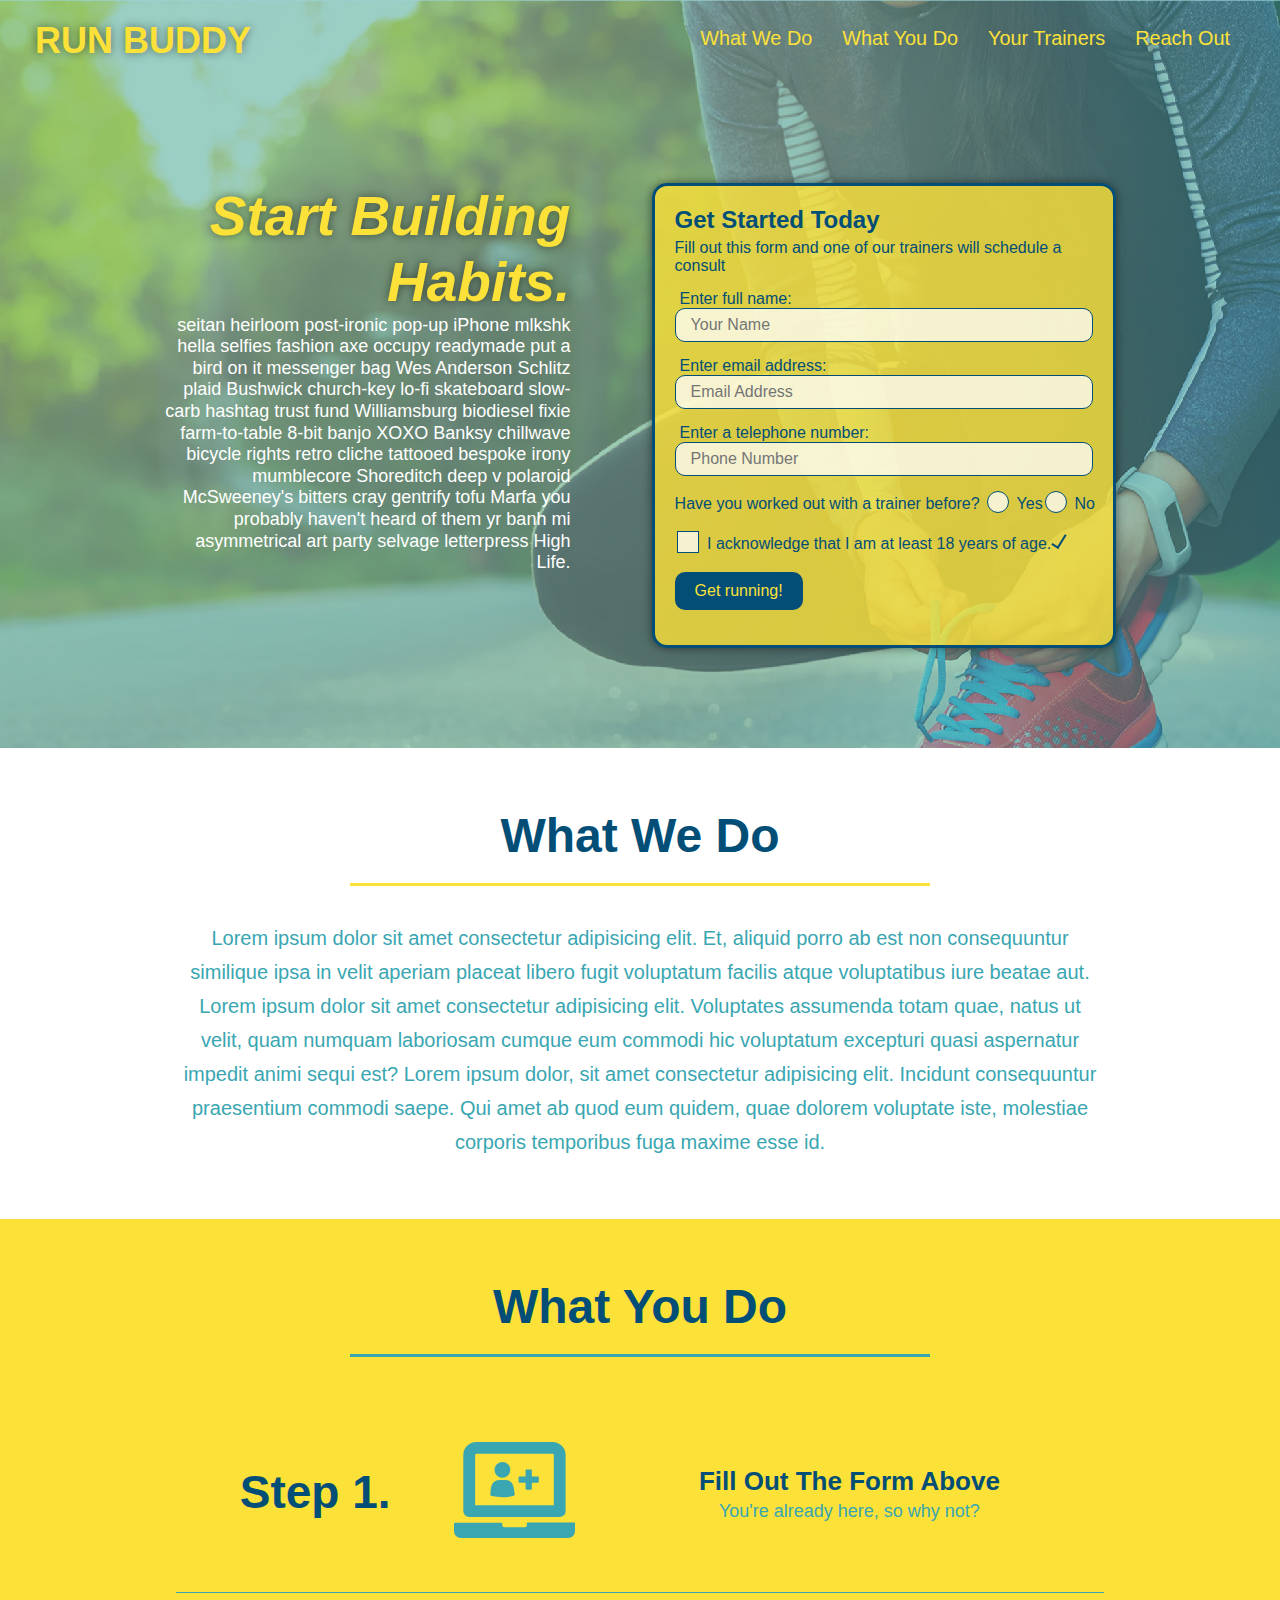
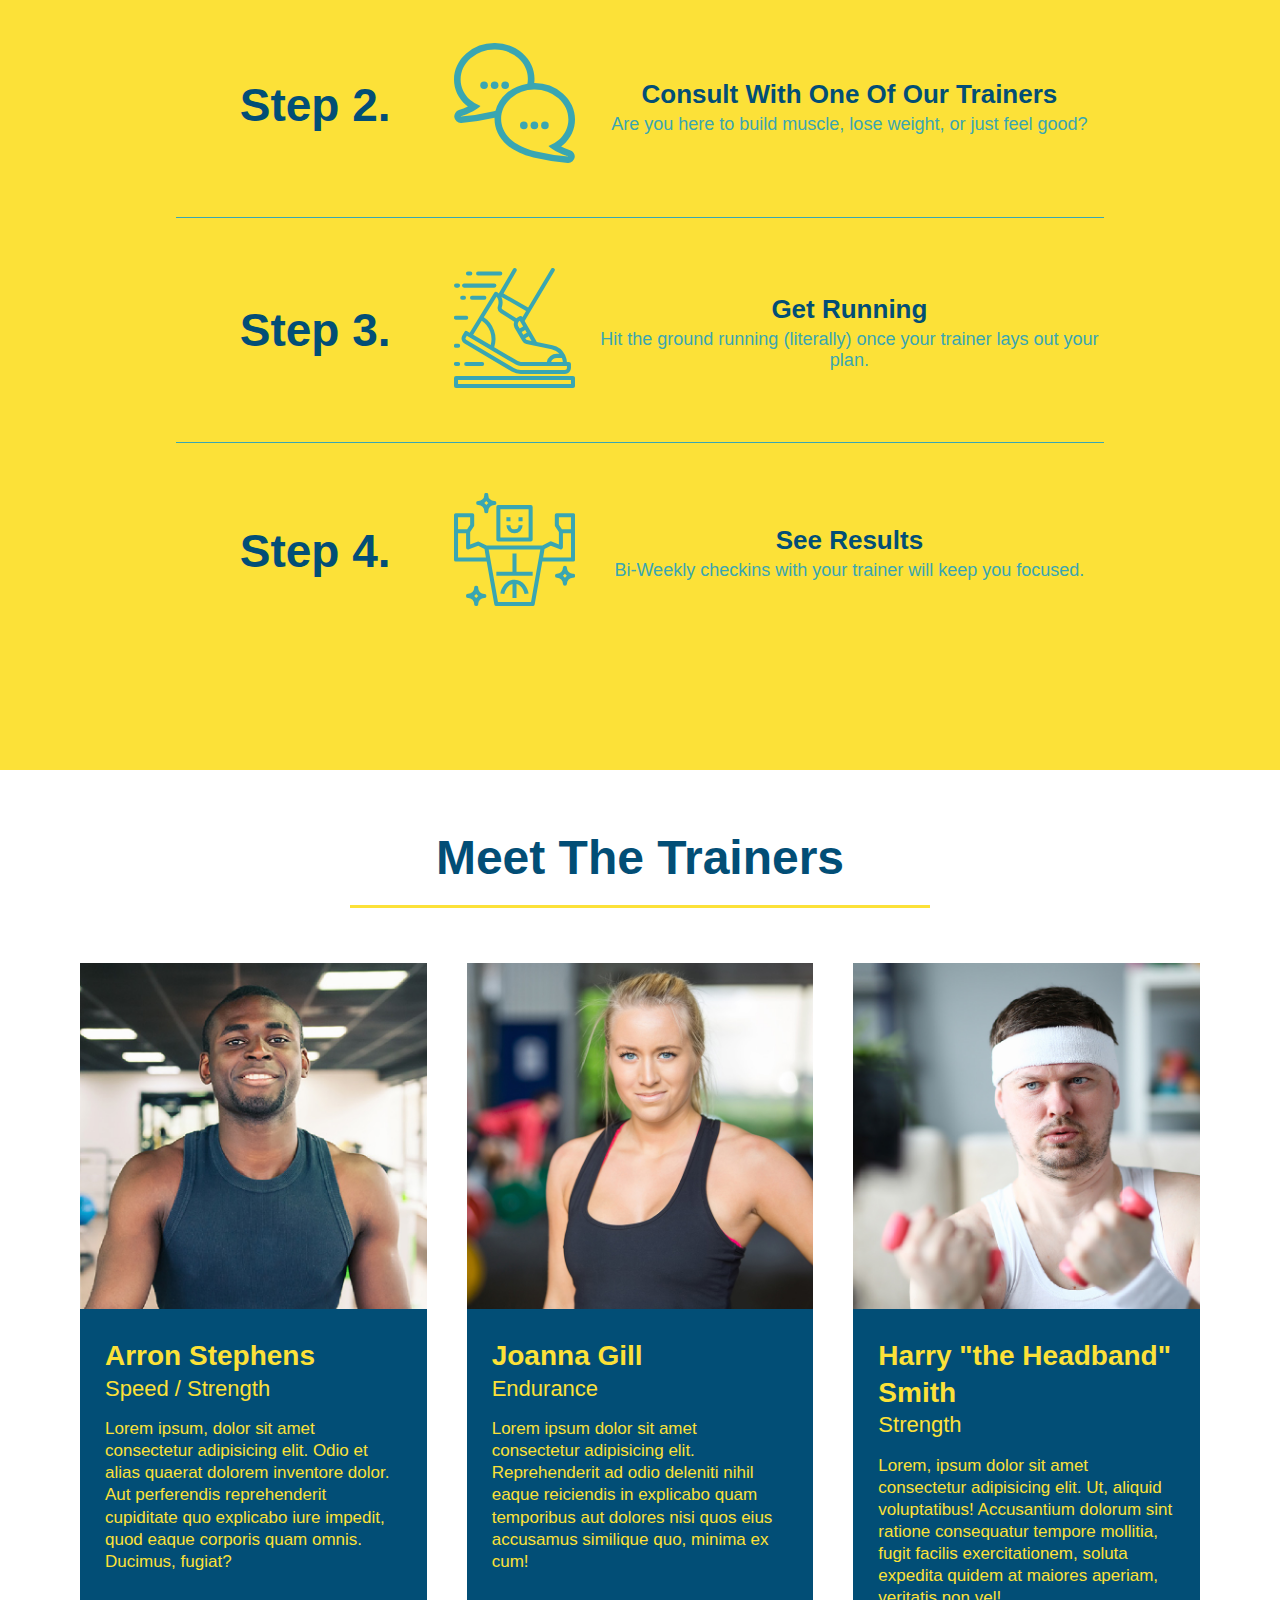
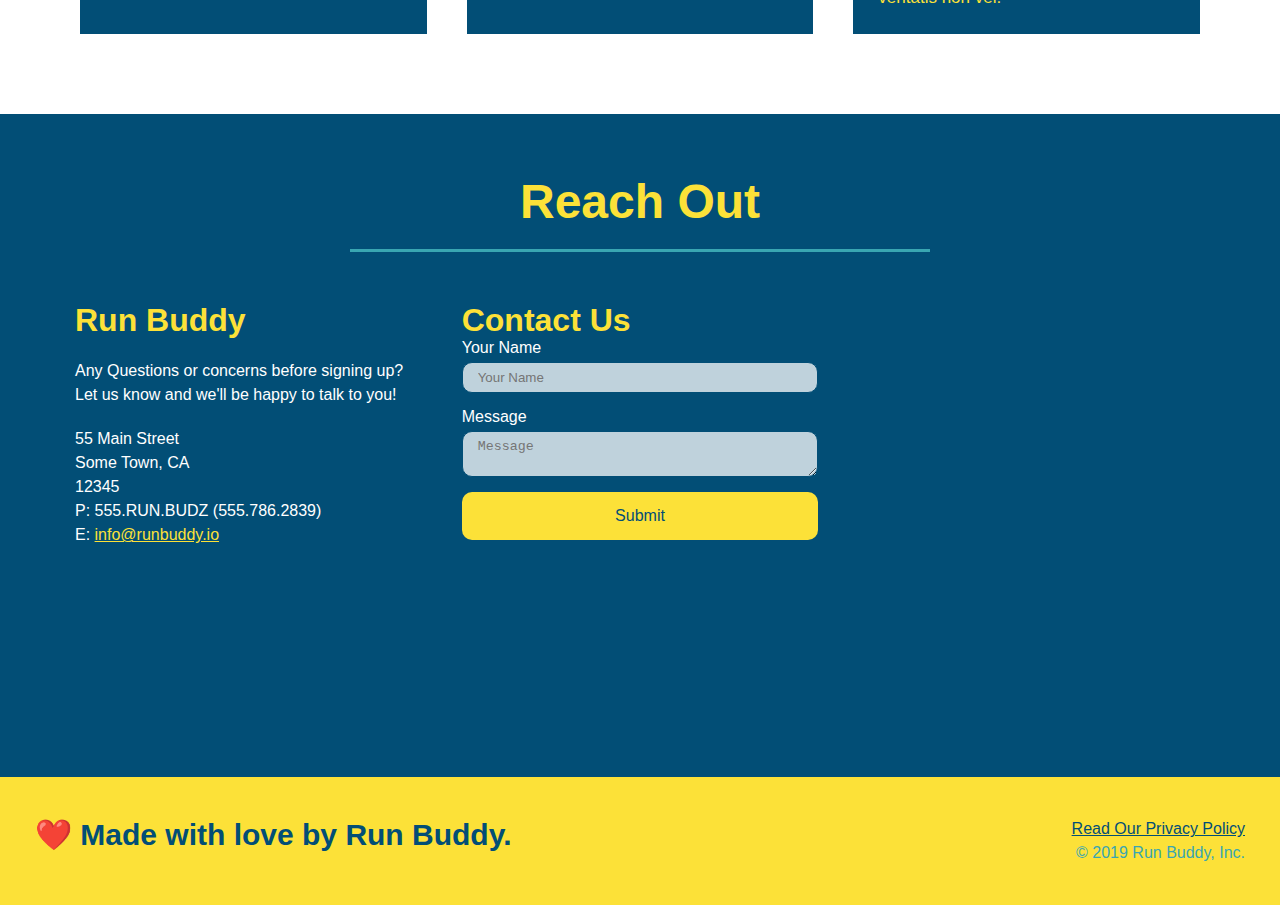
<file: index.html>
<!DOCTYPE html>
<html lang="en">
    <head>
        <meta charset="UTF-8" />
        <meta name="viewport" content="width=device-width, initial-scale=1.0" />
        <title>Run Buddy</title>
        <link rel="stylesheet" href="./assets/css/style.css">
    </head>
    <body>
        <!-- navigation-->
        <header>
            <h1><a href="/">RUN BUDDY</a></h1>
            <nav>
                <ul>
                    <li>
                        <a href="#what-we-do"> What We Do</a>
                    </li>
                    <li>
                        <a href="#what-you-do">What You Do</a>
                    </li>
                    <li>
                        <a href="#your-trainers">Your Trainers</a>
                    </li>
                    <li>
                        <a href="#reach-out">Reach Out</a>
                    </li>
                </ul>
            </nav>
        </header>

        <!-- hero/jumbotron-->
        <section class="hero">   
            <div class="hero-cta">
                <h2>Start Building Habits.</h2>
                <p>
                  seitan heirloom post-ironic pop-up iPhone mlkshk hella selfies fashion axe occupy readymade put a bird on it messenger bag Wes Anderson Schlitz plaid Bushwick church-key lo-fi skateboard slow-carb hashtag trust fund Williamsburg biodiesel fixie farm-to-table 8-bit banjo XOXO Banksy chillwave bicycle rights retro cliche tattooed bespoke irony mumblecore Shoreditch deep v polaroid McSweeney's bitters cray gentrify tofu Marfa you probably haven't heard of them yr banh mi asymmetrical art party selvage letterpress High Life.
                </p>
            </div> 
            <div class="hero-form">
                <h3>Get Started Today</h3>
                <p>Fill out this form and one of our trainers will schedule a consult</p>
                <form>
                    <label for="name">Enter full name:</label>
                    <input type="text" placeholder="Your Name" name="name" id="name" class="form-input"/>
                    <label for="email">Enter email address:</label>
                    <input type="email" placeholder="Email Address" name="email" id="email" class="form-input"/>
                    <label for="phone">Enter a telephone number:</label>
                    <input type="tel" placeholder="Phone Number" name="phone" id="phone" class="form-input"/>
                    <p>
                        Have you worked out with a trainer before?
                        <span class="radio-wrapper">
                            <input type="radio" name="trainer-confirm" id="trainer-yes"/>
                            <label for="trainer-yes">Yes</label>
                        </span>
                        <span class="radio-wrapper">
                            <input type ="radio" name="trainer-confirm" id="trainer-no"/>
                            <label for="trainer-no">No</label>
                        </span>
                    </p>
                    <p>
                        <span class="checkbox-wrapper">
                            <input type="checkbox" name="age-confirm" id="checkbox"/>
                            <label for="checkbox">I acknowledge that I am at least 18 years of age.</label>
                        </span>
                    </p>
                    <p>
                        <button type="submit">
                            Get running!
                        </button>
                    </p>

                </form>
            </div>        
        </section>

        <!--"what we do" section-->
        <section id="what-we-do" class="intro">
            <div class="flex-row">
                <h2 class="section-title primary-border">What We Do</h2>
            </div>
            <div class="flex-row">
            <p>
                Lorem ipsum dolor sit amet consectetur adipisicing elit. Et, aliquid porro ab est non consequuntur similique ipsa in velit aperiam placeat libero fugit voluptatum facilis atque voluptatibus iure beatae aut.
                Lorem ipsum dolor sit amet consectetur adipisicing elit. Voluptates assumenda totam quae, natus ut velit, quam numquam laboriosam cumque eum commodi hic voluptatum excepturi quasi aspernatur impedit animi sequi est?
                Lorem ipsum dolor, sit amet consectetur adipisicing elit. Incidunt consequuntur praesentium commodi saepe. Qui amet ab quod eum quidem, quae dolorem voluptate iste, molestiae corporis temporibus fuga maxime esse id.
            </p>
        </div>
        </section>

        <!--"what you do" section-->
        <section id="what-you-do" class="steps">
            <div class="flex-row">
                <h2 class="section-title secondary-border">What You Do</h2>
            </div>
            <div class="step">
                <h3>Step 1.</h3>
                <div class="step-info">
                    <div class="step-img">
                        <img src="./assets/images/step-1.svg" alt="" />
                    </div>
                    <div class="step-text">
                        <h4>Fill Out The Form Above</h4>
                        <p>You're already here, so why not?</p>
                    </div>
                </div>
            </div>
            <div class="step">
                <h3>Step 2.</h3>
                <div class="step-info">
                    <div class="step-img">
                        <img src="./assets/images/step-2.svg" alt="" />
                    </div>
                    <div class="step-text">
                        <h4>Consult With One Of Our Trainers</h4>
                        <p>Are you here to build muscle, lose weight, or just feel good?</p>
                    </div>
                </div>
            </div>
            <div class="step">
                <h3>Step 3.</h3>
                <div class="step-info">
                    <div class="step-img">
                        <img src="./assets/images/step-3.svg" alt="" />
                    </div>
                    <div class="step-text">
                        <h4>Get Running</h4>
                        <p>Hit the ground running (literally) once your trainer lays out your plan.</p>
                    </div>
                </div>
            </div>
            <div class="step">
                <h3>Step 4.</h3>
                <div class="step-info">
                    <div class="step-img">
                        <img src="./assets/images/step-4.svg" alt="" />
                    </div>
                    <div class="step-text">
                        <h4>See Results</h4>
                        <p>Bi-Weekly checkins with your trainer will keep you focused.</p>
                    </div>
                </div>
            </div>
        </section>

        <!--"meet the trainers" section-->
        <section id ="your-trainers" class="primary-border">
            <div class="flex-row">
                <h2 class="section-title primary-border">Meet The Trainers</h2>
            </div>
            <div class="trainers">
            <article class="trainer">
                <img src="./assets/images/trainer-1.jpg" alt="Arron Stephens in his workout clothes, ready to pump iron" />
                <div class="trainer-bio">
                    <h3 class="trainer-name">Arron Stephens</h3>
                    <h4 class="trainer-role">Speed / Strength</h4>
                    <p>
                        Lorem ipsum, dolor sit amet consectetur adipisicing elit. Odio et alias quaerat dolorem inventore dolor. Aut perferendis reprehenderit cupiditate quo explicabo iure impedit, quod eaque corporis quam omnis. Ducimus, fugiat?
                    </p>
                </div>
            </article>
            <article class="trainer">
                <img src="./assets/images/trainer-2.jpg" alt="Joanna Gill cooling off after a workout" />
                <div class="trainer-bio">
                    <h3 class="trainer-name">Joanna Gill</h3>
                    <h4 class="trainer-role">Endurance</h4>
                    <p>
                        Lorem ipsum dolor sit amet consectetur adipisicing elit. Reprehenderit ad odio deleniti nihil eaque reiciendis in explicabo quam temporibus aut dolores nisi quos eius accusamus similique quo, minima ex cum!
                    </p>
                </div>
            </article>
            <article class="trainer">
                <img src="./assets/images/trainer-3.jpg" alt="Harry Smith wearing a headband and lifting comically small pink weights" />
                <div class="trainer-bio">
                    <h3 class="trainer-name">Harry "the Headband" Smith</h3>
                    <h4 class="trainer-role">Strength</h4>
                    <p>
                        Lorem, ipsum dolor sit amet consectetur adipisicing elit. Ut, aliquid voluptatibus! Accusantium dolorum sint ratione consequatur tempore mollitia, fugit facilis exercitationem, soluta expedita quidem at maiores aperiam, veritatis non vel!
                    </p>
                </div>
            </article>
            </div>
        </section>

        <!--"reach out" section-->

        <section id="reach-out" class="contact">
            <div class="flex-row">
                <h2 class="section-title secondary-border">Reach Out</h2>
            </div>
            <div class="contact-info">
                <div>
                    <h3>Run Buddy</h3>
                    <p>
                        Any Questions or concerns before signing up?
                        <br />
                        Let us know and we'll be happy to talk to you!
                    </p>
                    <address>
                        55 Main Street <br />
                        Some Town, CA <br />
                        12345 <br />
                        P: 555.RUN.BUDZ (555.786.2839)<br />
                        E: <a href="mailto:info@runbuddy.io">info@runbuddy.io</a>
                    </address>
                </div>
                <div class="contact-form">
                    <h3>Contact Us</h3>
                    <form>
                       <label for="contact-name">Your Name</label>
                       <input type="text" id="contact-name" placeholder="Your Name" />
                  
                       <label for="contact-message">Message</label>
                       <textarea id="contact-message" placeholder="Message"></textarea>
                  
                       <button type="submit">Submit</button>
                      </form>
                </div>
                <iframe src="https://www.google.com/maps/embed?pb=!1m18!1m12!1m3!1d2210.5558184487572!2d-107.87188454283245!3d36.986569327097385!2m3!1f0!2f0!3f0!3m2!1i1024!2i768!4f13.1!3m3!1m2!1s0x873c0d778eb96899%3A0xd250a3fdac7ec982!2s13%20Rd%202085%2C%20Aztec%2C%20NM%2087410!5e0!3m2!1sen!2sus!4v1627433442489!5m2!1sen!2sus" 
                width="400" height="400" style="border:0;" allowfullscreen="" loading="lazy"></iframe>
            </div>
        </section>

        <!--footer-->
        <footer>
            <h2>❤️ Made with love by Run Buddy.</h2>
            <div>
                <a href="#">Read Our Privacy Policy</a><br />
                &copy; 2019 Run Buddy, Inc.
            </div>
        </footer>
    </body>
</html>
</file>
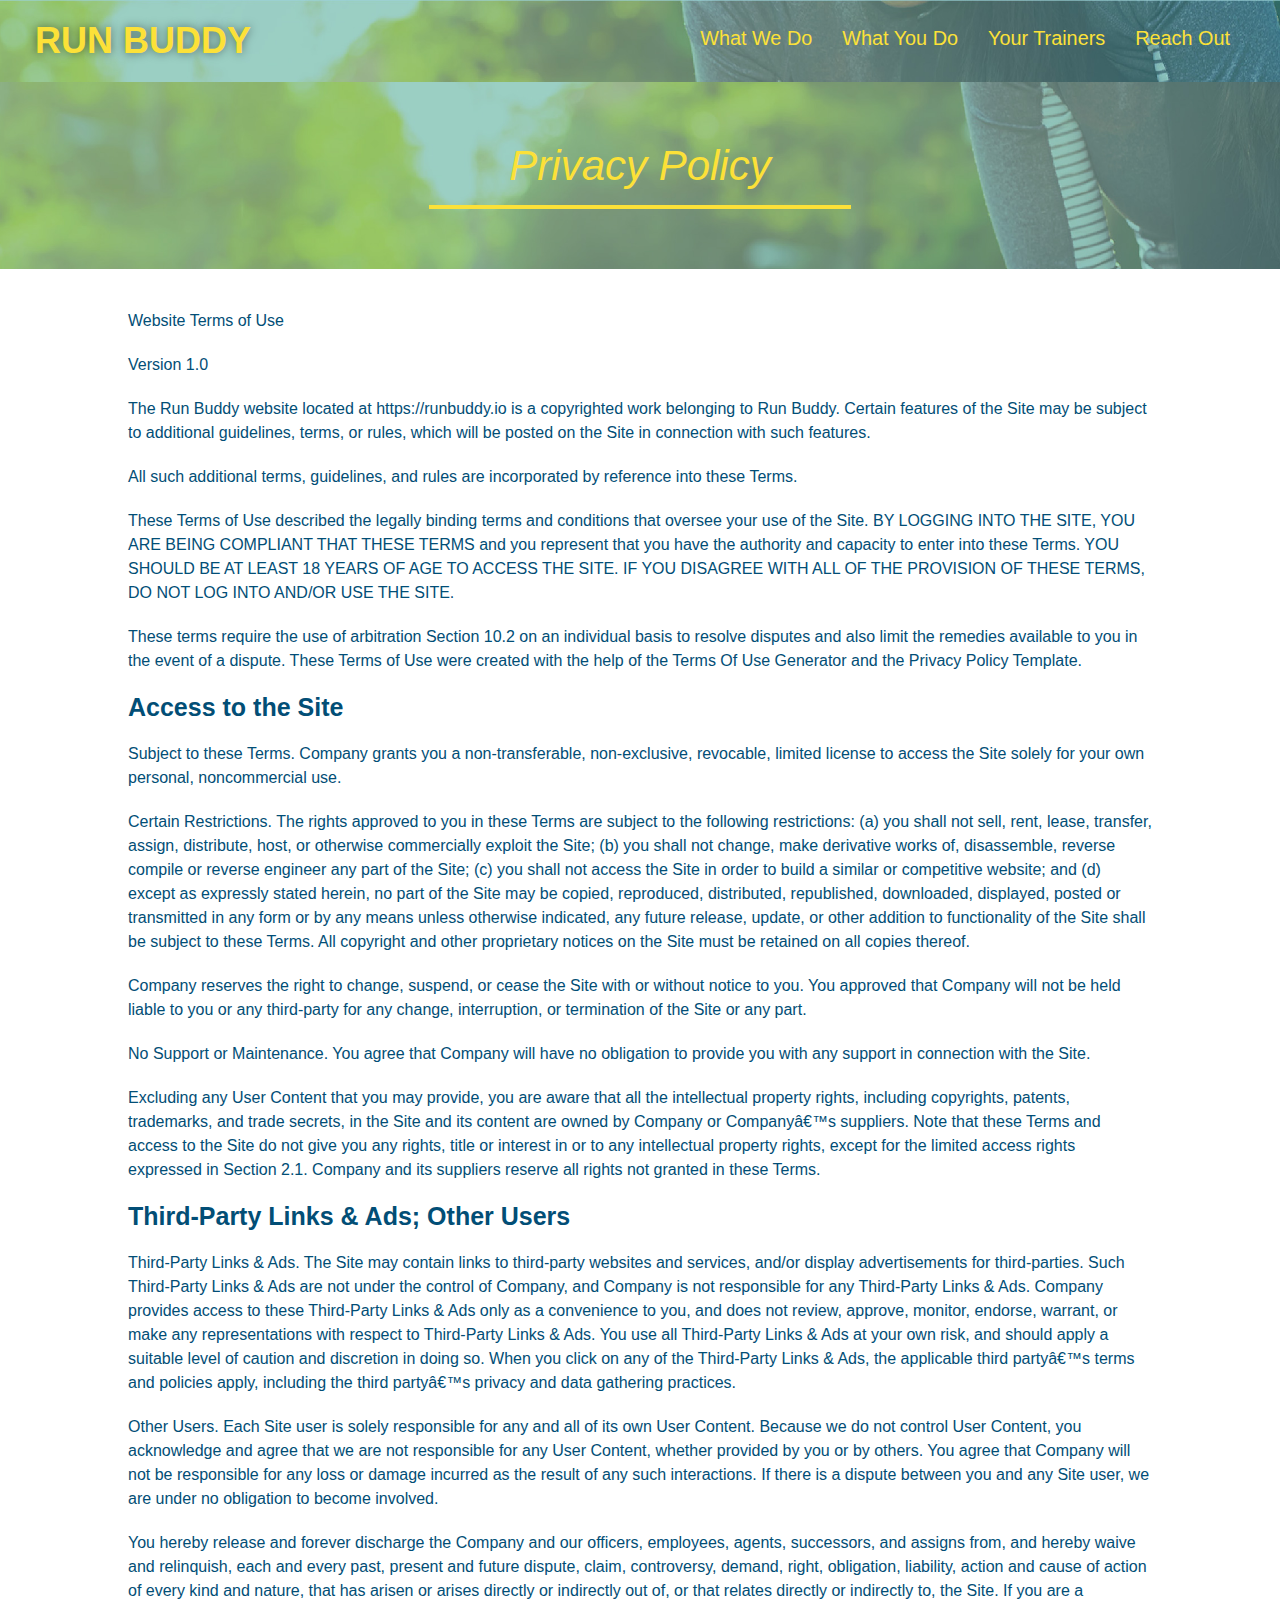
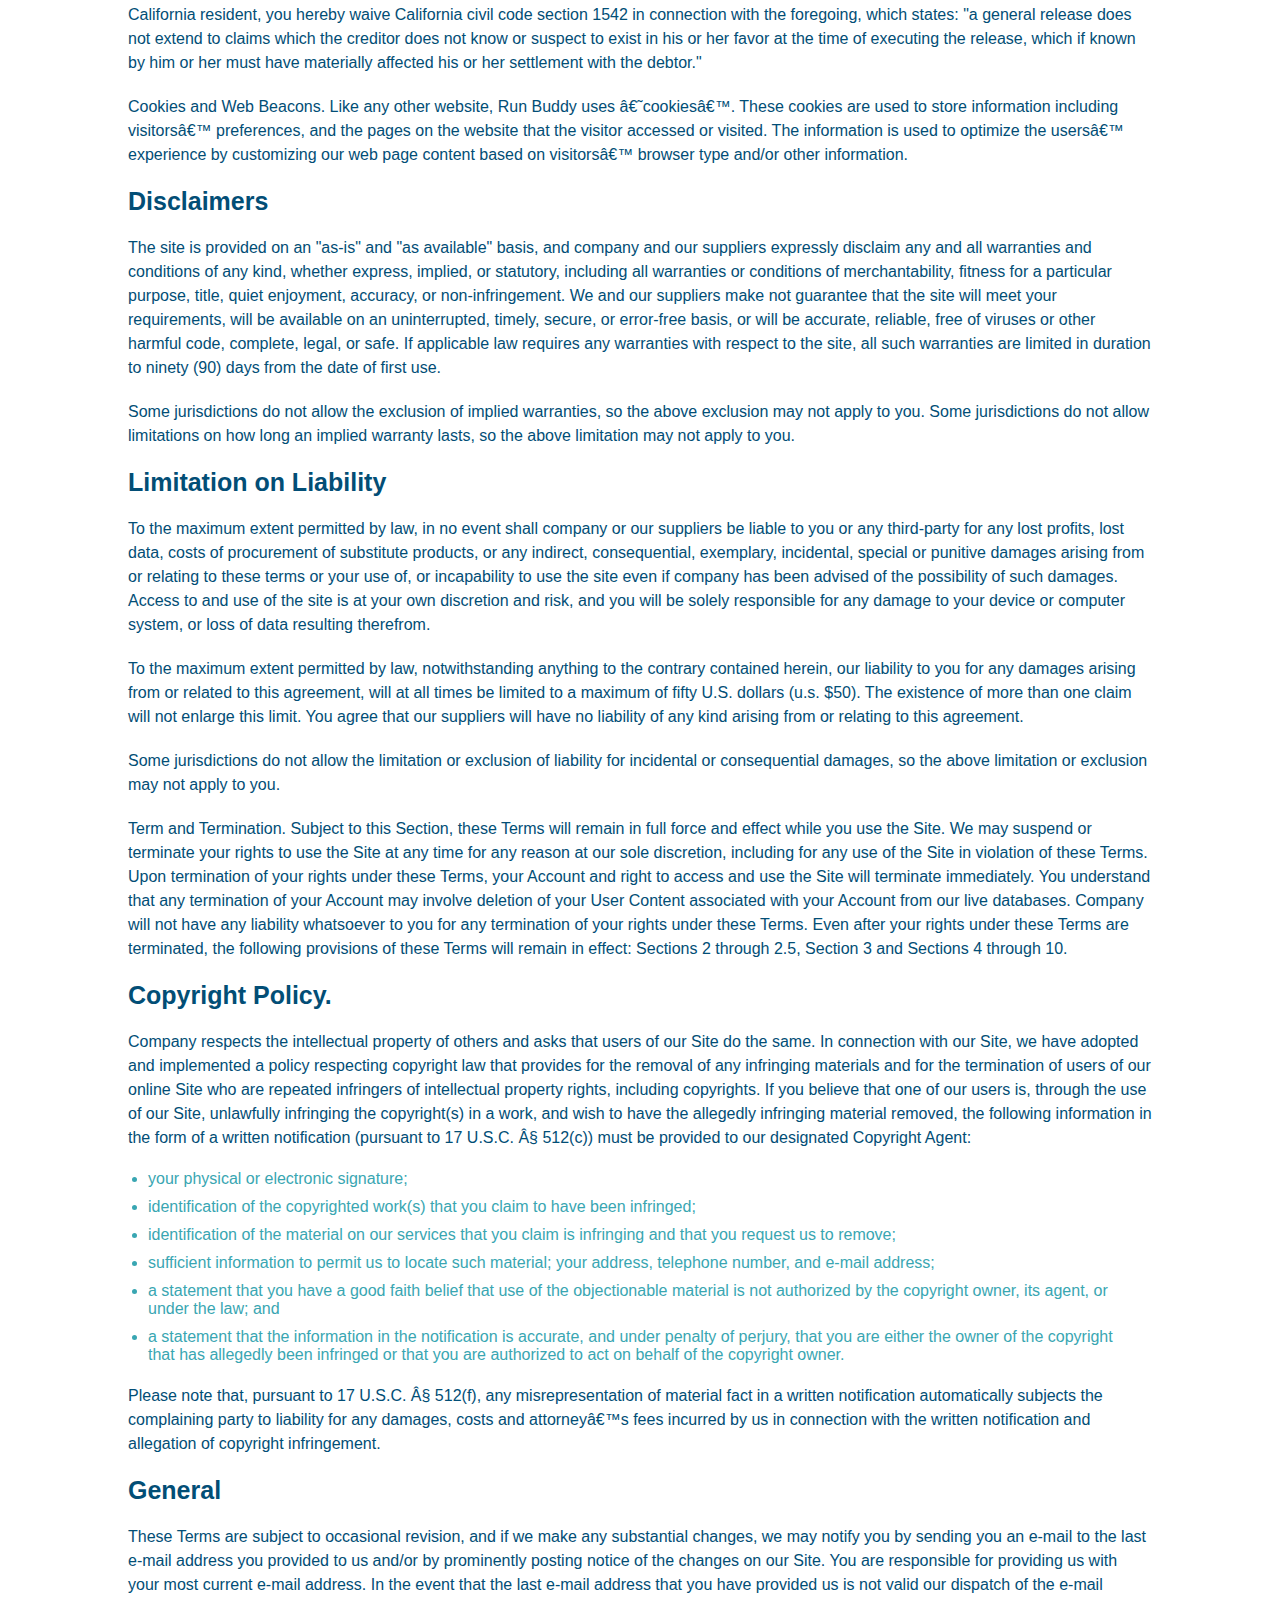
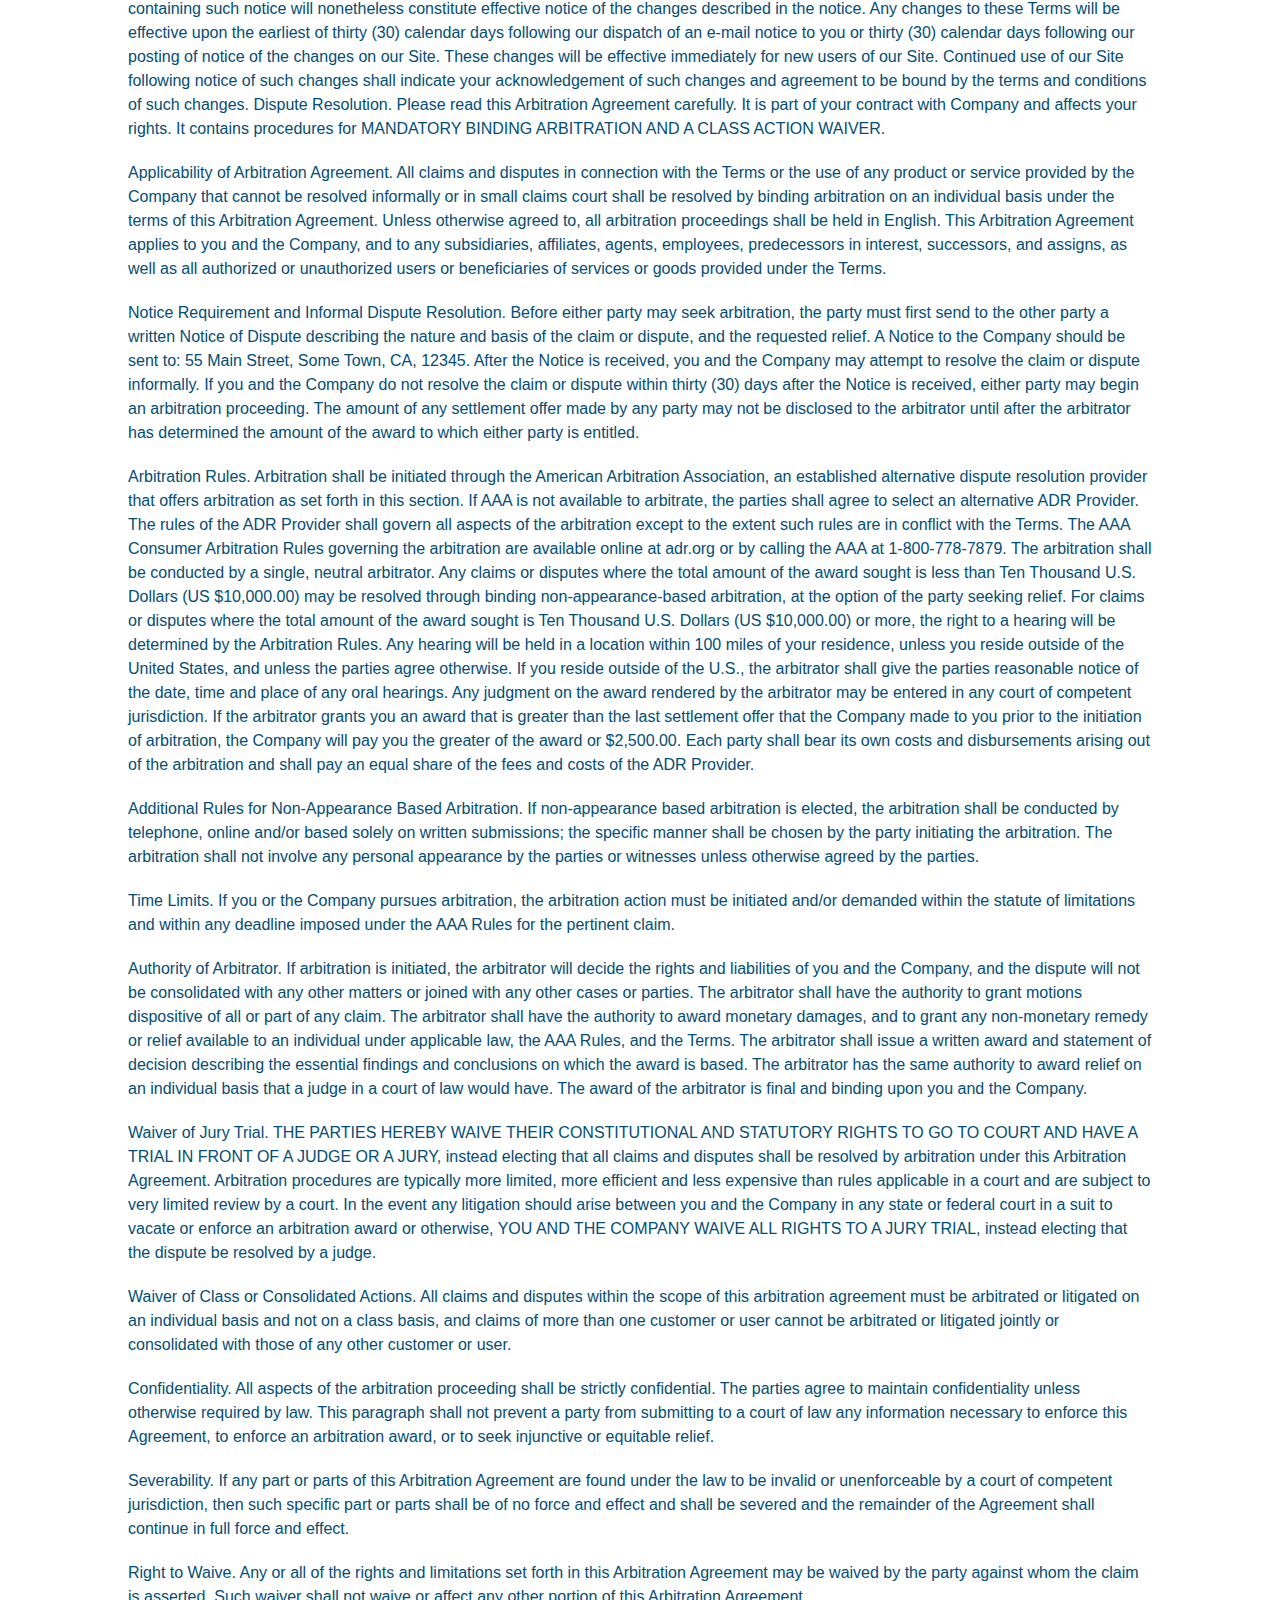
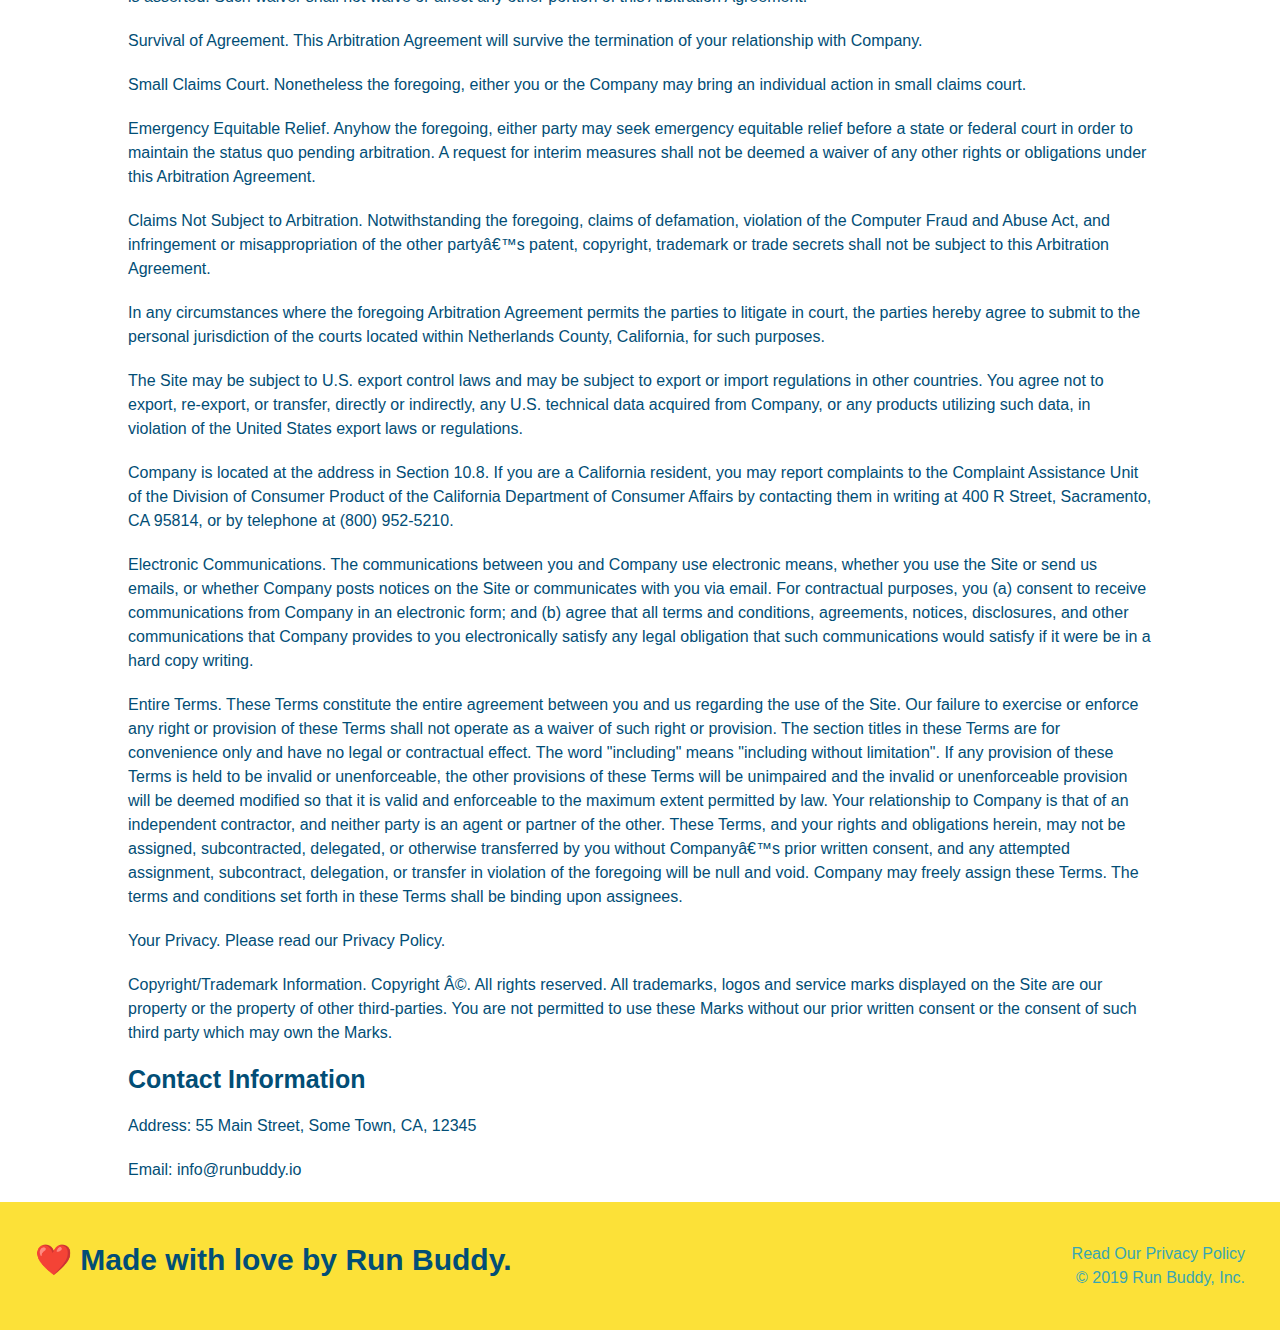
<file: privacy-policy.html>
<!DOCTYPE html>
<html lang="en">
  <head>
    <meta charset="UTF-8" />
    <meta name="viewport" content="width=device-width, initial-scale=1.0" />
    <link rel="stylesheet" href="./assets/css/style.css">
    <link rel="stylesheet" href="./assets/css/secondary-style.css">
    <title>Privacy Policy - Run Buddy</title>
  </head>
  <body>
    <header>
        <h1><a href="/">RUN BUDDY</a></h1>
        <nav>
            <ul>
                <li>
                    <a href="./index.html#what-we-do"> What We Do</a>
                </li>
                <li>
                    <a href="./index.html#what-you-do">What You Do</a>
                </li>
                <li>
                    <a href="./index.html#your-trainers">Your Trainers</a>
                </li>
                <li>
                    <a href="./index.html#reach-out">Reach Out</a>
                </li>
            </ul>
        </nav>
    </header>
    <section class="hero">
        <h2 class="page-title">Privacy Policy</h2>
    </section>
    <article class="secondary-content">
        
      <p>
        Website Terms of Use
      </p>

      <p>
        Version 1.0
      </p>

      <p>
        The Run Buddy website located at https://runbuddy.io is a copyrighted work belonging to Run Buddy. Certain
        features of the Site may be subject to additional guidelines, terms, or rules, which will be posted on the Site
        in connection with such features.
      </p>

      <p>
        All such additional terms, guidelines, and rules are incorporated by reference into these Terms.
      </p>

      <p>
        These Terms of Use described the legally binding terms and conditions that oversee your use of the Site. BY
        LOGGING INTO THE SITE, YOU ARE BEING COMPLIANT THAT THESE TERMS and you represent that you have the authority
        and capacity to enter into these Terms. YOU SHOULD BE AT LEAST 18 YEARS OF AGE TO ACCESS THE SITE. IF YOU
        DISAGREE WITH ALL OF THE PROVISION OF THESE TERMS, DO NOT LOG INTO AND/OR USE THE SITE.
      </p>

      <p>
        These terms require the use of arbitration Section 10.2 on an individual basis to resolve disputes and also
        limit the remedies available to you in the event of a dispute. These Terms of Use were created with the help of
        the Terms Of Use Generator and the Privacy Policy Template.
      </p>

      <h3>
        Access to the Site
      </h3>

      <p>
        Subject to these Terms. Company grants you a non-transferable, non-exclusive, revocable, limited license to
        access the Site solely for your own personal, noncommercial use.
      </p>

      <p>
        Certain Restrictions. The rights approved to you in these Terms are subject to the following restrictions: (a)
        you shall not sell, rent, lease, transfer, assign, distribute, host, or otherwise commercially exploit the Site;
        (b) you shall not change, make derivative works of, disassemble, reverse compile or reverse engineer any part of
        the Site; (c) you shall not access the Site in order to build a similar or competitive website; and (d) except
        as expressly stated herein, no part of the Site may be copied, reproduced, distributed, republished, downloaded,
        displayed, posted or transmitted in any form or by any means unless otherwise indicated, any future release,
        update, or other addition to functionality of the Site shall be subject to these Terms. All copyright and other
        proprietary notices on the Site must be retained on all copies thereof.
      </p>

      <p>
        Company reserves the right to change, suspend, or cease the Site with or without notice to you. You approved
        that Company will not be held liable to you or any third-party for any change, interruption, or termination of
        the Site or any part.
      </p>

      <p>
        No Support or Maintenance. You agree that Company will have no obligation to provide you with any support in
        connection with the Site.
      </p>

      <p>
        Excluding any User Content that you may provide, you are aware that all the intellectual property rights,
        including copyrights, patents, trademarks, and trade secrets, in the Site and its content are owned by Company
        or Companyâ€™s suppliers. Note that these Terms and access to the Site do not give you any rights, title or
        interest in or to any intellectual property rights, except for the limited access rights expressed in Section
        2.1. Company and its suppliers reserve all rights not granted in these Terms.
      </p>

      <h3>
        Third-Party Links & Ads; Other Users
      </h3>

      <p>
        Third-Party Links & Ads. The Site may contain links to third-party websites and services, and/or display
        advertisements for third-parties. Such Third-Party Links & Ads are not under the control of Company, and Company
        is not responsible for any Third-Party Links & Ads. Company provides access to these Third-Party Links & Ads
        only as a convenience to you, and does not review, approve, monitor, endorse, warrant, or make any
        representations with respect to Third-Party Links & Ads. You use all Third-Party Links & Ads at your own risk,
        and should apply a suitable level of caution and discretion in doing so. When you click on any of the
        Third-Party Links & Ads, the applicable third partyâ€™s terms and policies apply, including the third partyâ€™s
        privacy and data gathering practices.
      </p>

      <p>
        Other Users. Each Site user is solely responsible for any and all of its own User Content. Because we do not
        control User Content, you acknowledge and agree that we are not responsible for any User Content, whether
        provided by you or by others. You agree that Company will not be responsible for any loss or damage incurred as
        the result of any such interactions. If there is a dispute between you and any Site user, we are under no
        obligation to become involved.
      </p>

      <p>
        You hereby release and forever discharge the Company and our officers, employees, agents, successors, and
        assigns from, and hereby waive and relinquish, each and every past, present and future dispute, claim,
        controversy, demand, right, obligation, liability, action and cause of action of every kind and nature, that has
        arisen or arises directly or indirectly out of, or that relates directly or indirectly to, the Site. If you are
        a California resident, you hereby waive California civil code section 1542 in connection with the foregoing,
        which states: "a general release does not extend to claims which the creditor does not know or suspect to exist
        in his or her favor at the time of executing the release, which if known by him or her must have materially
        affected his or her settlement with the debtor."
      </p>

      <p>
        Cookies and Web Beacons. Like any other website, Run Buddy uses â€˜cookiesâ€™. These cookies are used to store
        information including visitorsâ€™ preferences, and the pages on the website that the visitor accessed or visited.
        The information is used to optimize the usersâ€™ experience by customizing our web page content based on visitorsâ€™
        browser type and/or other information.
      </p>

      <h3>
        Disclaimers
      </h3>

      <p>
        The site is provided on an "as-is" and "as available" basis, and company and our suppliers expressly disclaim
        any and all warranties and conditions of any kind, whether express, implied, or statutory, including all
        warranties or conditions of merchantability, fitness for a particular purpose, title, quiet enjoyment, accuracy,
        or non-infringement. We and our suppliers make not guarantee that the site will meet your requirements, will be
        available on an uninterrupted, timely, secure, or error-free basis, or will be accurate, reliable, free of
        viruses or other harmful code, complete, legal, or safe. If applicable law requires any warranties with respect
        to the site, all such warranties are limited in duration to ninety (90) days from the date of first use.
      </p>

      <p>
        Some jurisdictions do not allow the exclusion of implied warranties, so the above exclusion may not apply to
        you. Some jurisdictions do not allow limitations on how long an implied warranty lasts, so the above limitation
        may not apply to you.
      </p>

      <h3>
        Limitation on Liability
      </h3>

      <p>
        To the maximum extent permitted by law, in no event shall company or our suppliers be liable to you or any
        third-party for any lost profits, lost data, costs of procurement of substitute products, or any indirect,
        consequential, exemplary, incidental, special or punitive damages arising from or relating to these terms or
        your use of, or incapability to use the site even if company has been advised of the possibility of such
        damages. Access to and use of the site is at your own discretion and risk, and you will be solely responsible
        for any damage to your device or computer system, or loss of data resulting therefrom.
      </p>

      <p>
        To the maximum extent permitted by law, notwithstanding anything to the contrary contained herein, our liability
        to you for any damages arising from or related to this agreement, will at all times be limited to a maximum of
        fifty U.S. dollars (u.s. $50). The existence of more than one claim will not enlarge this limit. You agree that
        our suppliers will have no liability of any kind arising from or relating to this agreement.
      </p>

      <p>
        Some jurisdictions do not allow the limitation or exclusion of liability for incidental or consequential
        damages, so the above limitation or exclusion may not apply to you.
      </p>

      <p>
        Term and Termination. Subject to this Section, these Terms will remain in full force and effect while you use
        the Site. We may suspend or terminate your rights to use the Site at any time for any reason at our sole
        discretion, including for any use of the Site in violation of these Terms. Upon termination of your rights under
        these Terms, your Account and right to access and use the Site will terminate immediately. You understand that
        any termination of your Account may involve deletion of your User Content associated with your Account from our
        live databases. Company will not have any liability whatsoever to you for any termination of your rights under
        these Terms. Even after your rights under these Terms are terminated, the following provisions of these Terms
        will remain in effect: Sections 2 through 2.5, Section 3 and Sections 4 through 10.
      </p>

      <h3>
        Copyright Policy.
      </h3>

      <p>
        Company respects the intellectual property of others and asks that users of our Site do the same. In connection
        with our Site, we have adopted and implemented a policy respecting copyright law that provides for the removal
        of any infringing materials and for the termination of users of our online Site who are repeated infringers of
        intellectual property rights, including copyrights. If you believe that one of our users is, through the use of
        our Site, unlawfully infringing the copyright(s) in a work, and wish to have the allegedly infringing material
        removed, the following information in the form of a written notification (pursuant to 17 U.S.C. Â§ 512(c)) must
        be provided to our designated Copyright Agent:
      </p>

      <ul>
        <li>
          your physical or electronic signature;
        </li>
        <li>
          identification of the copyrighted work(s) that you claim to have been infringed;
        </li>
        <li>
          identification of the material on our services that you claim is infringing and that you request us to remove;
        </li>
        <li>
          sufficient information to permit us to locate such material; your address, telephone number, and e-mail
          address;
        </li>
        <li>
          a statement that you have a good faith belief that use of the objectionable material is not authorized by the
          copyright owner, its agent, or under the law; and
        </li>
        <li>
          a statement that the information in the notification is accurate, and under penalty of perjury, that you are
          either the owner of the copyright that has allegedly been infringed or that you are authorized to act on
          behalf of the copyright owner.
        </li>
      </ul>

      <p>
        Please note that, pursuant to 17 U.S.C. Â§ 512(f), any misrepresentation of material fact in a written
        notification automatically subjects the complaining party to liability for any damages, costs and attorneyâ€™s
        fees incurred by us in connection with the written notification and allegation of copyright infringement.
      </p>

      <h3>
        General
      </h3>

      <p>
        These Terms are subject to occasional revision, and if we make any substantial changes, we may notify you by
        sending you an e-mail to the last e-mail address you provided to us and/or by prominently posting notice of the
        changes on our Site. You are responsible for providing us with your most current e-mail address. In the event
        that the last e-mail address that you have provided us is not valid our dispatch of the e-mail containing such
        notice will nonetheless constitute effective notice of the changes described in the notice. Any changes to these
        Terms will be effective upon the earliest of thirty (30) calendar days following our dispatch of an e-mail
        notice to you or thirty (30) calendar days following our posting of notice of the changes on our Site. These
        changes will be effective immediately for new users of our Site. Continued use of our Site following notice of
        such changes shall indicate your acknowledgement of such changes and agreement to be bound by the terms and
        conditions of such changes. Dispute Resolution. Please read this Arbitration Agreement carefully. It is part of
        your contract with Company and affects your rights. It contains procedures for MANDATORY BINDING ARBITRATION AND
        A CLASS ACTION WAIVER.
      </p>

      <p>
        Applicability of Arbitration Agreement. All claims and disputes in connection with the Terms or the use of any
        product or service provided by the Company that cannot be resolved informally or in small claims court shall be
        resolved by binding arbitration on an individual basis under the terms of this Arbitration Agreement. Unless
        otherwise agreed to, all arbitration proceedings shall be held in English. This Arbitration Agreement applies to
        you and the Company, and to any subsidiaries, affiliates, agents, employees, predecessors in interest,
        successors, and assigns, as well as all authorized or unauthorized users or beneficiaries of services or goods
        provided under the Terms.
      </p>

      <p>
        Notice Requirement and Informal Dispute Resolution. Before either party may seek arbitration, the party must
        first send to the other party a written Notice of Dispute describing the nature and basis of the claim or
        dispute, and the requested relief. A Notice to the Company should be sent to: 55 Main Street, Some Town, CA,
        12345. After the Notice is received, you and the Company may attempt to resolve the claim or dispute informally.
        If you and the Company do not resolve the claim or dispute within thirty (30) days after the Notice is received,
        either party may begin an arbitration proceeding. The amount of any settlement offer made by any party may not
        be disclosed to the arbitrator until after the arbitrator has determined the amount of the award to which either
        party is entitled.
      </p>

      <p>
        Arbitration Rules. Arbitration shall be initiated through the American Arbitration Association, an established
        alternative dispute resolution provider that offers arbitration as set forth in this section. If AAA is not
        available to arbitrate, the parties shall agree to select an alternative ADR Provider. The rules of the ADR
        Provider shall govern all aspects of the arbitration except to the extent such rules are in conflict with the
        Terms. The AAA Consumer Arbitration Rules governing the arbitration are available online at adr.org or by
        calling the AAA at 1-800-778-7879. The arbitration shall be conducted by a single, neutral arbitrator. Any
        claims or disputes where the total amount of the award sought is less than Ten Thousand U.S. Dollars (US
        $10,000.00) may be resolved through binding non-appearance-based arbitration, at the option of the party seeking
        relief. For claims or disputes where the total amount of the award sought is Ten Thousand U.S. Dollars (US
        $10,000.00) or more, the right to a hearing will be determined by the Arbitration Rules. Any hearing will be
        held in a location within 100 miles of your residence, unless you reside outside of the United States, and
        unless the parties agree otherwise. If you reside outside of the U.S., the arbitrator shall give the parties
        reasonable notice of the date, time and place of any oral hearings. Any judgment on the award rendered by the
        arbitrator may be entered in any court of competent jurisdiction. If the arbitrator grants you an award that is
        greater than the last settlement offer that the Company made to you prior to the initiation of arbitration, the
        Company will pay you the greater of the award or $2,500.00. Each party shall bear its own costs and
        disbursements arising out of the arbitration and shall pay an equal share of the fees and costs of the ADR
        Provider.
      </p>

      <p>
        Additional Rules for Non-Appearance Based Arbitration. If non-appearance based arbitration is elected, the
        arbitration shall be conducted by telephone, online and/or based solely on written submissions; the specific
        manner shall be chosen by the party initiating the arbitration. The arbitration shall not involve any personal
        appearance by the parties or witnesses unless otherwise agreed by the parties.
      </p>

      <p>
        Time Limits. If you or the Company pursues arbitration, the arbitration action must be initiated and/or demanded
        within the statute of limitations and within any deadline imposed under the AAA Rules for the pertinent claim.
      </p>

      <p>
        Authority of Arbitrator. If arbitration is initiated, the arbitrator will decide the rights and liabilities of
        you and the Company, and the dispute will not be consolidated with any other matters or joined with any other
        cases or parties. The arbitrator shall have the authority to grant motions dispositive of all or part of any
        claim. The arbitrator shall have the authority to award monetary damages, and to grant any non-monetary remedy
        or relief available to an individual under applicable law, the AAA Rules, and the Terms. The arbitrator shall
        issue a written award and statement of decision describing the essential findings and conclusions on which the
        award is based. The arbitrator has the same authority to award relief on an individual basis that a judge in a
        court of law would have. The award of the arbitrator is final and binding upon you and the Company.
      </p>

      <p>
        Waiver of Jury Trial. THE PARTIES HEREBY WAIVE THEIR CONSTITUTIONAL AND STATUTORY RIGHTS TO GO TO COURT AND HAVE
        A TRIAL IN FRONT OF A JUDGE OR A JURY, instead electing that all claims and disputes shall be resolved by
        arbitration under this Arbitration Agreement. Arbitration procedures are typically more limited, more efficient
        and less expensive than rules applicable in a court and are subject to very limited review by a court. In the
        event any litigation should arise between you and the Company in any state or federal court in a suit to vacate
        or enforce an arbitration award or otherwise, YOU AND THE COMPANY WAIVE ALL RIGHTS TO A JURY TRIAL, instead
        electing that the dispute be resolved by a judge.
      </p>

      <p>
        Waiver of Class or Consolidated Actions. All claims and disputes within the scope of this arbitration agreement
        must be arbitrated or litigated on an individual basis and not on a class basis, and claims of more than one
        customer or user cannot be arbitrated or litigated jointly or consolidated with those of any other customer or
        user.
      </p>

      <p>
        Confidentiality. All aspects of the arbitration proceeding shall be strictly confidential. The parties agree to
        maintain confidentiality unless otherwise required by law. This paragraph shall not prevent a party from
        submitting to a court of law any information necessary to enforce this Agreement, to enforce an arbitration
        award, or to seek injunctive or equitable relief.
      </p>

      <p>
        Severability. If any part or parts of this Arbitration Agreement are found under the law to be invalid or
        unenforceable by a court of competent jurisdiction, then such specific part or parts shall be of no force and
        effect and shall be severed and the remainder of the Agreement shall continue in full force and effect.
      </p>

      <p>
        Right to Waive. Any or all of the rights and limitations set forth in this Arbitration Agreement may be waived
        by the party against whom the claim is asserted. Such waiver shall not waive or affect any other portion of this
        Arbitration Agreement.
      </p>

      <p>
        Survival of Agreement. This Arbitration Agreement will survive the termination of your relationship with
        Company.
      </p>

      <p>
        Small Claims Court. Nonetheless the foregoing, either you or the Company may bring an individual action in small
        claims court.
      </p>

      <p>
        Emergency Equitable Relief. Anyhow the foregoing, either party may seek emergency equitable relief before a
        state or federal court in order to maintain the status quo pending arbitration. A request for interim measures
        shall not be deemed a waiver of any other rights or obligations under this Arbitration Agreement.
      </p>

      <p>
        Claims Not Subject to Arbitration. Notwithstanding the foregoing, claims of defamation, violation of the
        Computer Fraud and Abuse Act, and infringement or misappropriation of the other partyâ€™s patent, copyright,
        trademark or trade secrets shall not be subject to this Arbitration Agreement.
      </p>

      <p>
        In any circumstances where the foregoing Arbitration Agreement permits the parties to litigate in court, the
        parties hereby agree to submit to the personal jurisdiction of the courts located within Netherlands County,
        California, for such purposes.
      </p>

      <p>
        The Site may be subject to U.S. export control laws and may be subject to export or import regulations in other
        countries. You agree not to export, re-export, or transfer, directly or indirectly, any U.S. technical data
        acquired from Company, or any products utilizing such data, in violation of the United States export laws or
        regulations.
      </p>

      <p>
        Company is located at the address in Section 10.8. If you are a California resident, you may report complaints
        to the Complaint Assistance Unit of the Division of Consumer Product of the California Department of Consumer
        Affairs by contacting them in writing at 400 R Street, Sacramento, CA 95814, or by telephone at (800) 952-5210.
      </p>

      <p>
        Electronic Communications. The communications between you and Company use electronic means, whether you use the
        Site or send us emails, or whether Company posts notices on the Site or communicates with you via email. For
        contractual purposes, you (a) consent to receive communications from Company in an electronic form; and (b)
        agree that all terms and conditions, agreements, notices, disclosures, and other communications that Company
        provides to you electronically satisfy any legal obligation that such communications would satisfy if it were be
        in a hard copy writing.
      </p>

      <p>
        Entire Terms. These Terms constitute the entire agreement between you and us regarding the use of the Site. Our
        failure to exercise or enforce any right or provision of these Terms shall not operate as a waiver of such right
        or provision. The section titles in these Terms are for convenience only and have no legal or contractual
        effect. The word "including" means "including without limitation". If any provision of these Terms is held to be
        invalid or unenforceable, the other provisions of these Terms will be unimpaired and the invalid or
        unenforceable provision will be deemed modified so that it is valid and enforceable to the maximum extent
        permitted by law. Your relationship to Company is that of an independent contractor, and neither party is an
        agent or partner of the other. These Terms, and your rights and obligations herein, may not be assigned,
        subcontracted, delegated, or otherwise transferred by you without Companyâ€™s prior written consent, and any
        attempted assignment, subcontract, delegation, or transfer in violation of the foregoing will be null and void.
        Company may freely assign these Terms. The terms and conditions set forth in these Terms shall be binding upon
        assignees.
      </p>

      <p>
        Your Privacy. Please read our Privacy Policy.
      </p>

      <p>
        Copyright/Trademark Information. Copyright Â©. All rights reserved. All trademarks, logos and service marks
        displayed on the Site are our property or the property of other third-parties. You are not permitted to use
        these Marks without our prior written consent or the consent of such third party which may own the Marks.
      </p>

      <h3>
        Contact Information
      </h3>

      <p>
        Address: 55 Main Street, Some Town, CA, 12345
      </p>

      <p>
        Email: info@runbuddy.io
      </p>

    </article>
    <footer>
        <h2>❤️ Made with love by Run Buddy.</h2>
        <div>
            Read Our Privacy Policy<br />
            &copy; 2019 Run Buddy, Inc.
        </div>
    </footer>

  </body>
</html>
</file>
<file: assets/css/style.css>
* {
  margin: 0;
  padding: 0;
  box-sizing: border-box;
}

:root {
  --primary-color: #fce138;
  --secondary-color: #024e76;
  --tertiary-color: #39a6b2;
}

body {
    font-family: Helvetica, Arial, sans-serif;
    color: #39a6b2;
  }

  header {
    padding: 20px 35px;
    background-color: #39a6b2;
    display: flex;
    justify-content: space-between;
    flex-wrap: wrap;
    position: -webkit-sticky;
    position: sticky;
    top: 0;
    background-image: url("../images/hero-bg.jpg");
    background-size: cover;
    background-position: center;
    background-attachment: fixed;
    background-position: 80%;
    z-index: 9999;
    }

  header h1 {
    font-weight: bold;
    font-size: 36px;
    color: #fce138;
    margin: 0;
    text-shadow: 0 0 10px rgba(0, 0, 0, 0.5);
  }

  header a {
    color: #fce138;
    text-decoration: none;
  }

  header nav {
    margin: 7px 0;
  }

  header nav ul {
    display: flex;
    flex-wrap: wrap;
    justify-content: space-between;
    align-items: center;
    list-style: none;
  }

  header nav ul li a {
    padding: 10px 15px;
    font-weight: lighter;
    font-size: 1.55vw;
    text-shadow: 0 0 10px rgba (0, 0, 0, 0.5);
  }

  header nav ul li a:hover {
    background: #fce138;
    color: #024e76;
    border-radius: 15px;
    text-shadow: none;
  }

  footer {
    background: #fce138;
    width: 100%;
    padding: 40px 35px;
    display: flex;
    justify-content: space-between;
    flex-wrap: wrap;
  }

  footer h2 {
    color: #024e76;
    font-size: 30px;
    margin: 0;
  }

  footer div {
    line-height: 1.5;
    text-align: right;
  }

  footer a {
    color: #024e76;
  }
  
  section {
    padding: 60px;
  }

  /* Hero style start */

  .hero {
    display: flex;
    justify-content: center;
    flex-wrap: wrap;
    align-items: flex-start;
    background-image: url("../images/hero-bg.jpg");
    background-size: cover;
    background-position: center;
    background-attachment: fixed;
    background-position: 80%;
  }

  .hero-cta {
    width: 35%;
    text-align: right;
    margin: 3.5%;
    color: #fff;
    font-size: 18px;
    line-height: 1.2;
  }

  .hero-cta h2 {
    font-style: italic;
    font-size: 55px;
    color: #fce138;
    text-shadow: 0 0 10px rgba(0, 0, 0, 0.5);
  }

  /* Hero style end */

  /* HERO FORM START */
  .hero-form h3 {
    font-size: 24px;
    margin: 0;
  }

  .hero-form p {
    margin: 5px 0 15px 0;
  }

  .hero-form {
    background-color: rgba(252, 225, 56, 0.8);
    padding: 20px;
    color: #024e76;
    border: solid 3px #024e76;
    width: 40%;
    margin: 3.5%;
    box-shadow: 0 0 10px rgba(0, 0, 0, 0.5);
    border-radius: 15px;
  }

  .hero-form button:hover {
    background-color: #39a6b2;
  }

  .form-input {
    border: 1px solid #024e76;
    display: block;
    padding: 7px 15px;
    font-size: 16px;
    color: #024e76;
    width: 100%;
    margin-bottom: 15px;
    border-radius: 10px;
    background-color: rgba(255, 255, 255, 0.75);
  }

  .form-input:focus {
    background-color: rgba(255, 255, 255, 1);
    outline: none;
  }

  .checkbox-wrapper input, .radio-wrapper input {
    opacity: 0;
  }

  .checkbox-wrapper label, .radio-wrapper label {
    position: relative;
    left: 10px;
    margin: 10px;
    line-height: 1.6;
  }

  .checkbox-wrapper label::before, .radio-wrapper label::before {
    content: "";
    height: 20px;
    width: 20px;
    background: rgba(255, 255, 255, 0.75);
    border: 1px solid #024e76;
    position: absolute;
    top: -4px;
    left: -30px;
  }

  .radio-wrapper label::after {
    content: "";
    width: 20px;
    height: 20px;
    border-radius: 50%;
    background: #024e76;
    position: absolute;
    left: -29px;
    top: -3px;
    background-image: radial-gradient(circle, #39a6b2, #024e76);
  }

  .checkbox-wrapper label::after {
    content: "";
    height: 6px;
    width: 14px;
    border-left: 2px solid #024e76;
    border-bottom: 2px solid #024e76;
    position: absolute;
    left: -26;
    top: 1px;
    transform: rotate(-58deg);
  }

  .checked-wrapper input + label::after,
  .radio-wrapper input + label::after {
    content: none;
  }

  .checked-wrapper input:checked + label::after,
  .radio-wrapper input:checked + label::after {
    content: "";
  }

  .radio-wrapper label::before {
    border-radius: 50%;
  }

  .hero-form label {
    margin: 0 5px;
  }

  .hero-form button {
    color: #fce138;
    background-color: #024e76;
    border: none;
    padding: 10px 20px;
    font-size: 16px;
    border-radius: 10px;
  }

/* HERO FORM END */
  .intro p {
    line-height: 1.7;
    color: #39a6b2;
    width: 80%;
    font-size: 20px;
    margin: 0 auto;
    text-align: center;
  }

  .steps {
    background: #fce138;
    text-align: center;
  }

  /* these css styles combined into .section-title

  .intro h2 {
    font-size: 55px;
    color: #024e76;
    margin-bottom: 35px;
    padding: 0 100px 20px 100px;
    border-bottom: 3px solid;
    border-color: #fce138;
    display: inline-block;
  }

  .steps h2 {
    font-size: 55px;
    color: #024e76;
    margin-bottom: 35px;
    padding: 0 100px 20px 100px;
    border-bottom: 3px solid #39a6b2;
    display: inline-block;
  }

*/ 

.section-title {
  font-size: 48px;
  color: #024e76;
  border-bottom: 3px solid;
  padding-bottom: 20px;
  text-align: center;
  margin: 0 auto 35px auto;
  width: 50%;
}

.primary-border {
  border-color: #fce138;
}

.secondary-border {
  border-color: #39a6b2;
}

.step h3 {
  color: #024e76;
  font-size: 46px;
  flex: 1 30%;
}

.step-info {
  flex: 2 70%;
  display: flex;
  flex-wrap: wrap;
  align-items: center;
}

.step-img {
  flex: 1 12%;
  margin-right: 20px;
}

.step-img img {
  max-width: 100%;
}

.step-text {
  flex: 12;
}

.step-text p {
  color: #39a6b2;
  font-size: 18px;
}

.step-text h4 {
  font-size: 26px;
  line-height: 1.5;
  color: #024e76;
}

.step {
  margin: 50px auto;
  padding-bottom: 50px;
  width: 80%;
  display: flex;
  flex-wrap: wrap;
  align-items: center;
  justify-content: space-between;
}

.step:not(:last-child) {
  border-bottom: 1px solid #39a6b2;
}

.trainer {
  margin: 20px;
  background: #024e76;
  color: #fce138;
  flex: 1;
}

.trainers {
  width: 100%;
  margin: 0 auto;
  display: flex;
  flex-wrap: wrap;
  justify-content: space-around;
}

.trainer img {
  width: 100%;
}

.trainer-bio {
  padding: 25px;
  line-height: 1.3;
}

.text-left {
  text-align: left;
}

.text-right {
  text-align: right;
}

.flex-row {
  display: flex;
}

.trainer-bio h3 {
  font-size: 28px;
}

.trainer-bio h4 {
  font-weight: lighter;
  font-size: 22px;
  margin-bottom: 15px;
}

.trainer-bio p {
  font-size: 17px;
}

.contact {
  background-color: #024e76;
}

.contact h2 {
  color: #fce138;
}

.contact-info iframe {
  height: 400px;
}

.contact-info div {
  color: white;
}

.contact-info h3 {
  color: #fce138;
  font-size: 32px;
}

.contact-info {
  display: flex;
  justify-content: space-between;
  flex-wrap: wrap;
}

.contact-info > * {
  flex: 1;
  margin: 15px;
}

.contact-info p, .contact-info address {
  margin: 20px 0;
  line-height: 1.5;
  font-size: 16px;
  font-style: normal;
}

.contact-form input, .contact-form textarea {
  border: 1px solid #024e76;
  display: block;
  padding: 7px 15px;
  color: #024e76;
  width: 100%;
  margin-bottom: 15px;
  margin-top: 5px;
  border-radius: 10px;
  background-color: rgba(255, 255, 255, 0.75);
}

.contact-form input:focus, .contact-form textarea:focus {
  background-color: rgba(255, 255, 255, 1);
}

.contact-form button {
  width: 100%;
  border: none;
  background: #fce138;
  color: #024e76;
  text-align: center;
  padding: 15px 0;
  font-size: 16px;
  border-radius: 10px;
}

.contact-form button:hover {
  color: #fce138;
  background: #39a6b2;
}

.contact-info a {
  color: #fce138;
}

/* MEDIA QUERY FOR SMALLER DESKTOP SCREENS AND SMALLER */
@media screen and (max-width: 980px) {
  header {
    padding-bottom: 0;
    justify-content: center;
    position: relative;
  }


header h1 {
  width: 100%;
  text-align: center;
}

header nav ul {
  margin-top: 20px;
  width: 100%;
  justify-content: center;
}

header nav ul li a {
  font-size: 20px;
}

footer h2, footer div {
  text-align: center;
  width: 100%;
}

.hero-cta, .hero-form {
  width: 100%;
}

.hero-cta {
  text-align: center;
}

.section-title {
  width: 80%;
}

.trainer {
  flex: 0 70%;
}

.contact-info iframe {
  flex: 1 100%;
  }

}

@media screen and (max-width: 768px) {
  section {
    padding: 30px 15px;
  }

.step h3 {
  flex: 1 100%;
  text-align: center;
}

.step-info {
  flex: 2 100%;
  text-align: center;
  justify-content: center;
}

.step-img {
  flex: 0 32%;
  margin-right: 0;
  margin-top: 15px;
  margin-bottom: 15px;
}

.step-text {
  flex: 100%;
  }

}

@media screen and (max-width: 575px) {

    .hero-form button {
      width: 100%;
    }

    .section-title {
      width: 95%
    }

    .intro p {
      width: 100%;
    }

    .trainer {
      flex: 0 100%;
    }

    .contact-info {
      text-align: center;
    }

    .contact-info > * {
      flex: 0 100%
    }

    .contact-form {
      order: 3;
    }
}
</file>
<file: assets/css/secondary-style.css>
.hero {
    background-position: bottom;
    height: auto;
    text-align: center;
    margin-bottom: 40px;
}

.page-title {
    color: #fce138;
    display: inline-block;
    border-bottom: 4px solid #fce138;
    padding: 0 80px 15px 80px;
    font-weight: normal;
    font-size: 42px;
    font-style: italic;
}

.secondary-content {
    width: 80%;
    margin: auto;
}

article {
    color: #024e76;
}

.secondary-content h3 {
    font-size: 25px;
    margin: 20px 0 20px 0;
}

.secondary-content p {
    font-size: 16px;
    line-height: 1.5;
    margin: 20px 0 20px 0;
}

.secondary-content ul {
    margin: 15px 20px 15px 20px;
}

.secondary-content li {
    color: #39a6b2;
    margin: 10px 0 10px 0;
}
</file>
